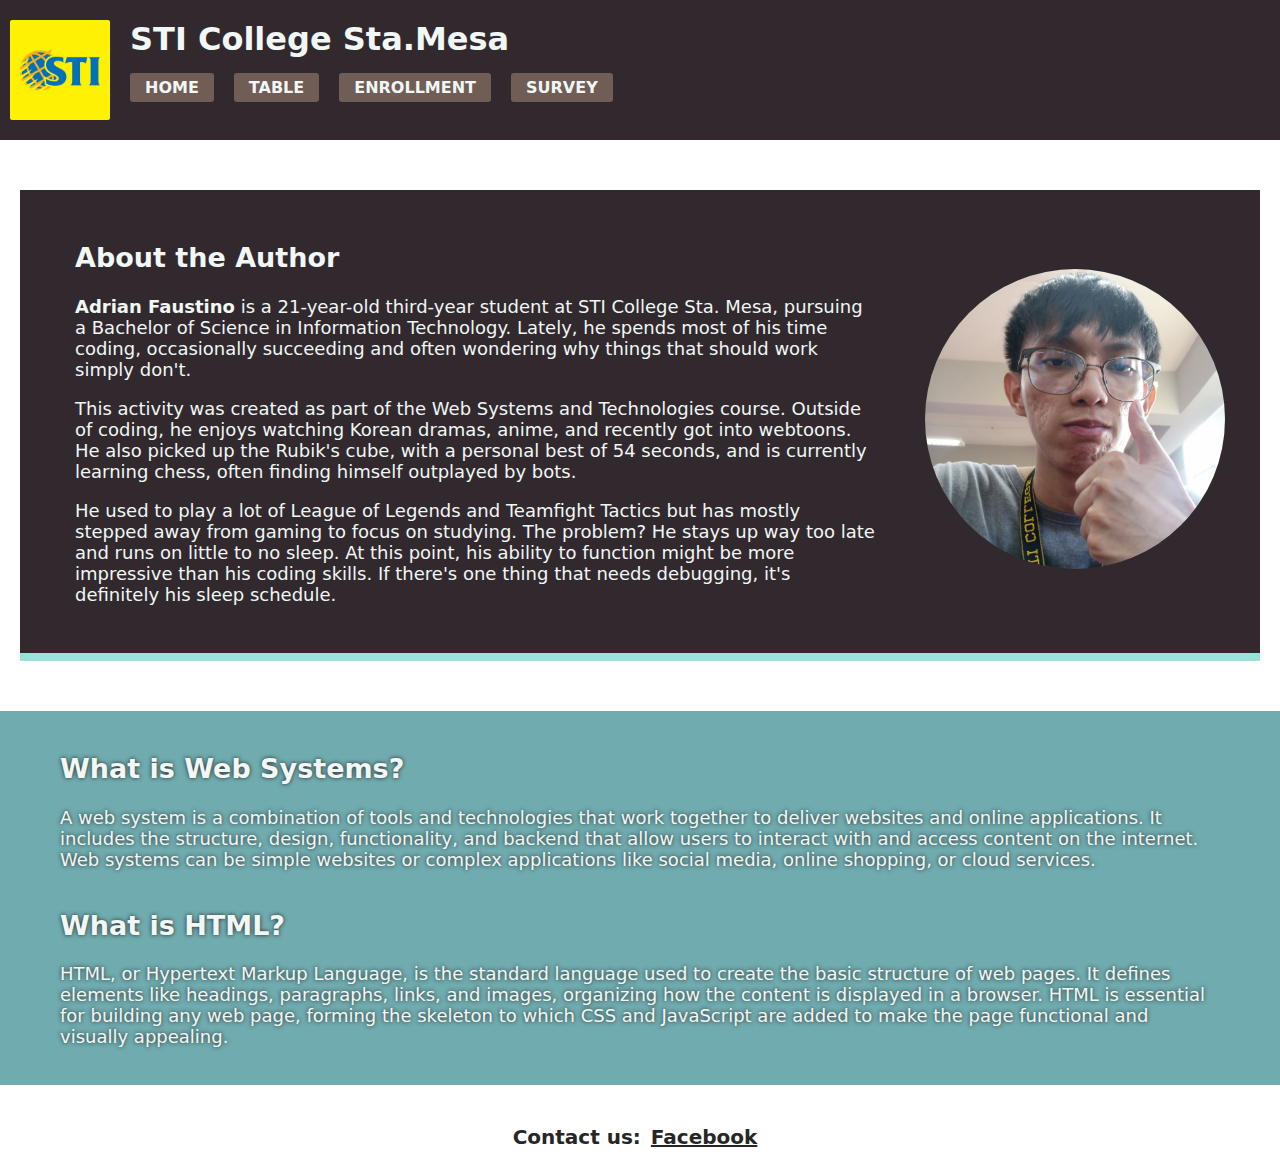
<file: index.html>
<!DOCTYPE html>
<html lang="en">
<head>
    <meta charset="UTF-8">
    <meta name="author" content="Adrian Faustino">
    <meta name="viewport" content="width=device-width, initial-scale=1.0">
    <title>Homepage</title>
    <link rel="icon" type="image/jpg" href="./image/STI-logo.jpg">
    <link rel="stylesheet" href="style.css">
</head>
<body>
    <header>
        <img src="./image/STI-logo.jpg" id="logo-sti">
        <div class="header">
            <h1 id="header-title">STI College Sta.Mesa</h1>
            <nav>
                <ul>
                    <li><a href="index.html">HOME</a></li>
                    <li><a href="table.html">TABLE</a></li>
                    <li><a href="enrollment.html">ENROLLMENT</a></li>
                    <li><a href="survey.html">SURVEY</a></li>
                </ul>
            </nav>
        </div>
    </header>
    <main>
        <div class="the-author">
            <div class="author-about">
                <h2>About the Author</h2>
                <p><span class="author-name">Adrian Faustino</span> is a 21-year-old third-year student at STI College Sta. Mesa, pursuing a Bachelor of Science in Information Technology. Lately, he spends most of his time coding, occasionally succeeding and often wondering why things that should work simply don't.</p>
                <p>This activity was created as part of the Web Systems and Technologies course. Outside of coding, he enjoys watching Korean dramas, anime, and recently got into webtoons. He also picked up the Rubik's cube, with a personal best of 54 seconds, and is currently learning chess, often finding himself outplayed by bots. </p>
                <p>He used to play a lot of League of Legends and Teamfight Tactics but has mostly stepped away from gaming to focus on studying. The problem? He stays up way too late and runs on little to no sleep. At this point, his ability to function might be more impressive than his coding skills. If there's one thing that needs debugging, it's definitely his sleep schedule.</p>
            </div>
            <div class="author-img">
                <img src="./image/AdFaustino.jpg" alt="The author giving a thumbs up in front of a camera." id="adfaustino-img">
            </div>
        </div>
    <div class="course-container">
        <div class="course-introduction">
            <div>
                <h2>What is Web Systems?</h2>
                <P>A web system is a combination of tools and technologies that work together to deliver websites and online applications. It includes the structure, design, functionality, and backend that allow users to interact with and access content on the internet. Web systems can be simple websites or complex applications like social media, online shopping, or cloud services.</P>
            </div>
            <div>
                <h2>What is HTML?</h2>
                <p>HTML, or Hypertext Markup Language, is the standard language used to create the basic structure of web pages. It defines elements like headings, paragraphs, links, and images, organizing how the content is displayed in a browser. HTML is essential for building any web page, forming the skeleton to which CSS and JavaScript are added to make the page functional and visually appealing.</p>
            </div>
        </div>
    </div>
    <footer>
        <div class="author-contact">
            <p>Contact us: </p>
            <div class="author-contact-links">
                <nav>
                    <ul>
                        <li><a href="https://www.facebook.com/stamesa.sti.edu" target="_blank">Facebook</a></li>
                    </ul>
                </nav>
            </div>
        </div>
    </footer>
    </main>
</body>
</html>
</file>
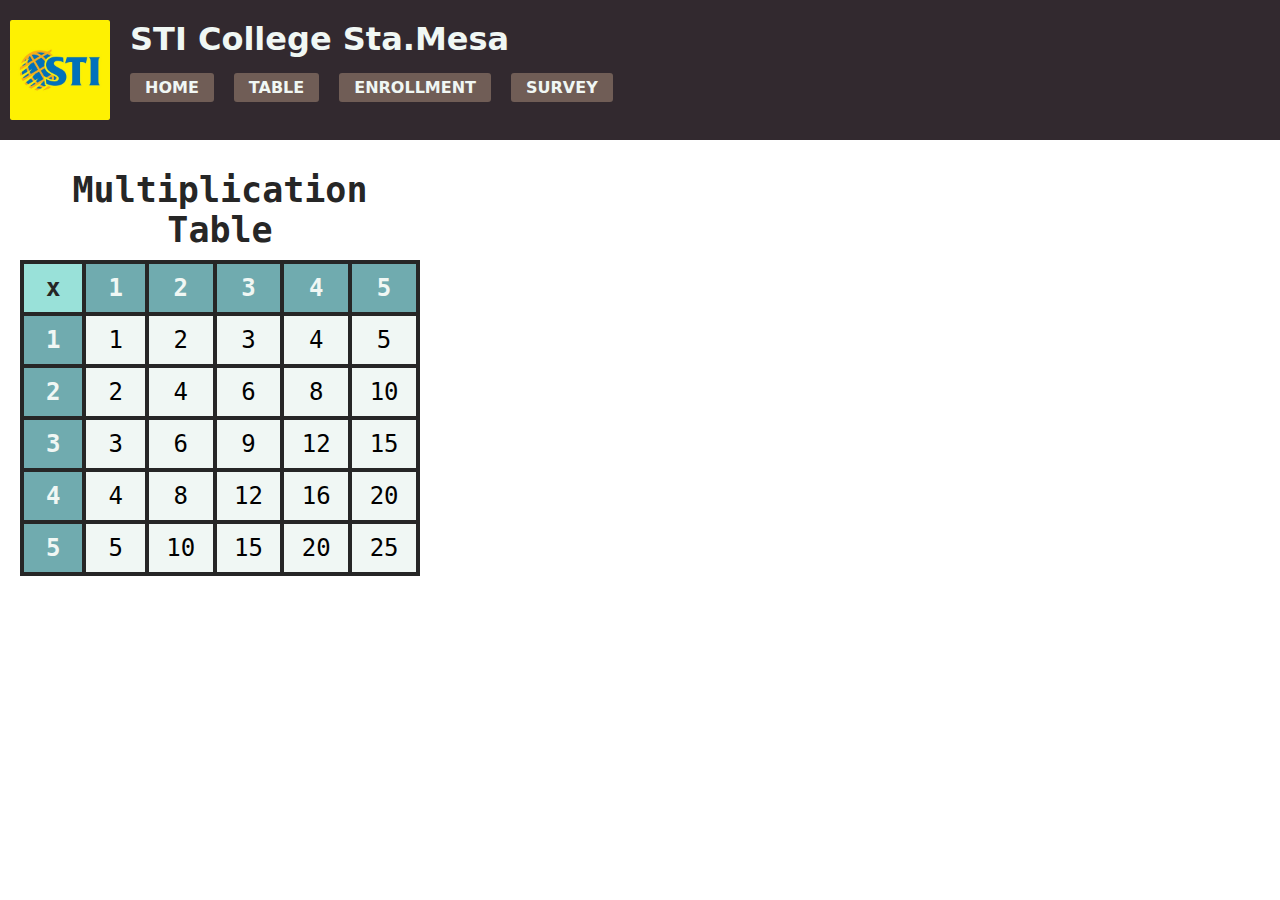
<file: table.html>
<!DOCTYPE html>
<html lang="en">
<head>
    <meta charset="UTF-8">
    <meta name="author" content="Adrian Faustino">
    <meta name="viewport" content="width=device-width, initial-scale=1.0">
    <title>Table</title>
    <link rel="icon" type="image/jpg" href="./image/STI-logo.jpg">
    <link rel="stylesheet" href="style.css">
</head>
<body>
    <header>
        <img src="./image/STI-logo.jpg" id="logo-sti">
        <div class="header">
            <h1 id="header-title">STI College Sta.Mesa</h1>
            <nav>
                <ul>
                    <li><a href="index.html">HOME</a></li>
                    <li><a href="table.html">TABLE</a></li>
                    <li><a href="enrollment.html">ENROLLMENT</a></li>
                    <li><a href="survey.html">SURVEY</a></li>
                </ul>
            </nav>
        </div>
    </header>
    <main>
        <div id="table-main">
            <table id="multiplication-table">
                <tr>
                    <caption id="table-title">Multiplication Table</caption>
                    <th class="multiply">x</th>
                    <th>1</th>
                    <th>2</th>
                    <th>3</th>
                    <th>4</th>
                    <th>5</th>
                </tr>
                <tr>
                    <th>1</th>
                    <td>1</td>
                    <td>2</td>
                    <td>3</td>
                    <td>4</td>
                    <td>5</td>
                </tr>
                <tr>
                    <th>2</th>
                    <td>2</td>
                    <td>4</td>
                    <td>6</td>
                    <td>8</td>
                    <td>10</td>
                </tr>
                <tr>
                    <th>3</th>
                    <td>3</td>
                    <td>6</td>
                    <td>9</td>
                    <td>12</td>
                    <td>15</td>
                </tr>
                <tr>
                    <th>4</th>
                    <td>4</td>
                    <td>8</td>
                    <td>12</td>
                    <td>16</td>
                    <td>20</td>
                </tr>
                <tr>
                    <th>5</th>
                    <td>5</td>
                    <td>10</td>
                    <td>15</td>
                    <td>20</td>
                    <td>25</td>
                </tr>
            </table>
        </div>
    </main>
</body>
</html>
</file>
<file: style.css>
body {
    margin: 0;
    padding: 0;
    font-family: system-ui, -apple-system, BlinkMacSystemFont, 'Segoe UI', Roboto, Oxygen, Ubuntu, Cantarell, 'Open Sans', 'Helvetica Neue', sans-serif;
}

/* Header and Navigation Bar */

header {
    background-color: #32292f;
    color: #f0f7f4;
    display: flex;
    justify-content: start;
    align-items: start;
    height: auto;
    width: 100%;
    flex-wrap: wrap;
    padding: 10px 0;
}

#logo-sti {
    height: 100px;
    width: auto;
    border-radius: 10%;
    padding: 10px;
}

#header-title {
    padding: 0 10px;
    margin: 10px 0;
}

.header ul {
    list-style: none;
    display: flex;

    flex-wrap: wrap;
    padding: 0;
    margin: 0;
}

.header li {
    padding: 10px;
}

.header a {
    text-decoration: none;
    background-color: #705d56;
    color: #f0f7f4;
    font-weight: bold;
    border-radius: 3px;
    padding: 5px 15px;
}

.header a:hover {
    background-color: #99e1d9;
    color: #32292f;
}

/* Homepage */

.the-author {
    background-color: #32292F;
    color: #f0f7f4;
    max-width: 1200px;
    display: flex;
    justify-content: space-around;
    align-items: center;
    flex-wrap: wrap;
    padding: 10px 20px;
    margin: 50px auto;
    border-bottom: 8px solid #99E1D9;
}

.author-about {
    width: 800px;
    padding: 20px;
    font-size: 18px;
}

.author-name {
    font-weight: bold;
}

.author-img {
    border-radius: 50%;
    margin: 40px 0;
}

#adfaustino-img {
    height: 300px;
    width: auto;
    border-radius: 50%;
}

.course-container {
    background-color: #70abaf;
    color: #f0f7f4;
    display: block;
    font-size: 18px;
    justify-content: center;
    margin: 0 auto 20px;
    padding: 20px 0;

}

.course-introduction{
    max-width: 1200px;
    width: 100%;
    height: auto;
    text-shadow: 0 0 4px #262626;
    display:flex;
    flex-direction: column;
    align-items: center;
    margin: 0 auto;
    box-sizing: border-box;
    padding: 0 20px;
}

.author-contact {
    color: #262626;
    display: flex;
    justify-content: center;
    align-items: center;
    font-size: 20px;
    padding: 0;
}

.author-contact p {
    font-weight: bold;
}

.author-contact-links {
    padding: 0;
}

.author-contact-links ul {
    list-style: none;
    display: flex;

    flex-wrap: wrap;
    align-items: center;
    padding: 0;
    margin: 0;
}

.author-contact-links li {
    padding: 10px;

}

.author-contact-links a {
    color: #262626;
    font-weight: bold;
}

.author-contact-links a:hover {
    background-color: #262626;
    color: #f0f7f4;
}

/* Multiplication Table */

#table-main {
    display:flex;
    justify-content: start;
    margin: 20px;
}

#table-title {
    color: #262626;
    font-weight: bold;
    font-family: monospace;
    font-size: 35px;
    padding: 10px 0;
}

#multiplication-table { 
    width: 400px;
    height: auto;
    text-align: center;
    font-family: monospace;
    font-size: 24px; 
    border: 2px solid #262626;
    margin: 0;
    border-collapse: separate;
    border-spacing: 0;
}

#multiplication-table th {
    background-color: #70ABAF;
    color: #f0f7f4;
    padding: 10px 15px;
    border: 2px solid #262626;
    min-width: 24px;
}

#multiplication-table td {
    background-color: #f0f7f4;
    border: 2px solid #262626;
    padding: 10px 15px;
    min-width: 24px;
}

#multiplication-table .multiply {
    background-color: #99e1d9;
    color: #262626;
}

/* Enrollment Form*/


/* Advertisement Survey Form */
</file>
